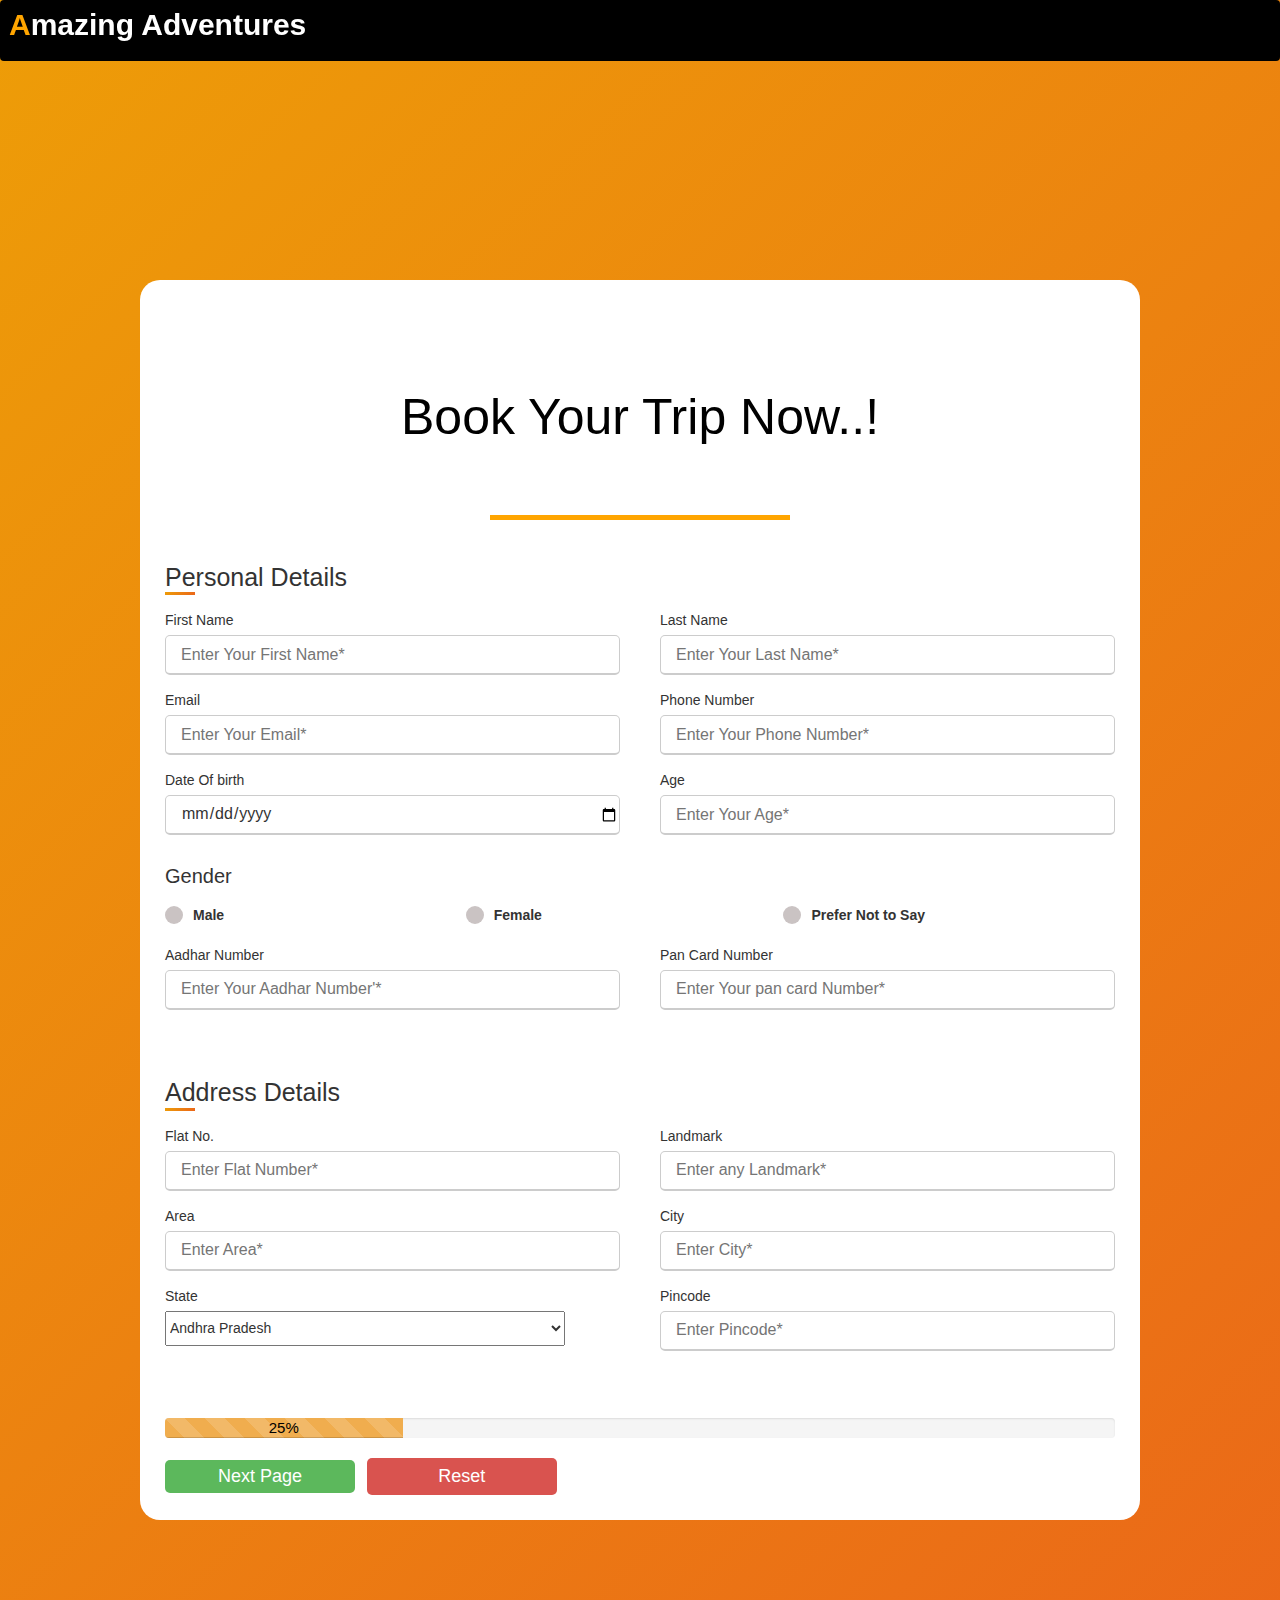
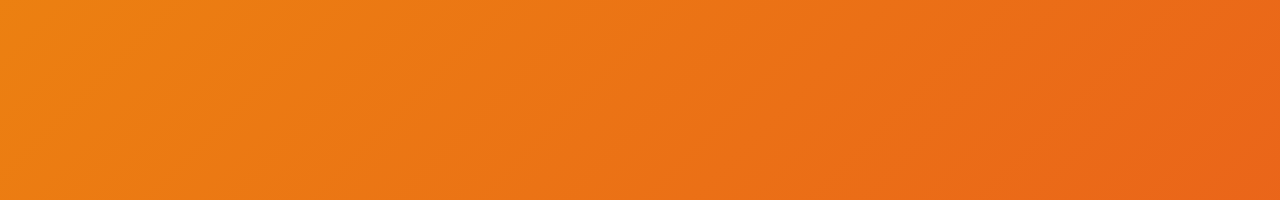
<file: booking.html>
<!DOCTYPE html>
<html>
  <head>
    <meta charset="utf-8">
    <meta http-equiv="X-UA-Compatible" content="IE=edge">
    <link rel="shortcut icon" type="image/png" href="images/fav.png">
    <title>Book trip</title>
    <link rel="stylesheet" href="https://cdnjs.cloudflare.com/ajax/libs/font-awesome/5.15.1/css/all.min.css" integrity="sha512-+4zCK9k+qNFUR5X+cKL9EIR+ZOhtIloNl9GIKS57V1MyNsYpYcUrUeQc9vNfzsWfV28IaLL3i96P9sdNyeRssA==" crossorigin="anonymous" />
    <link rel="stylesheet" href="https://unpkg.com/aos@next/dist/aos.css"/>
    <link rel="stylesheet" href="https://maxcdn.bootstrapcdn.com/bootstrap/3.4.1/css/bootstrap.min.css">
    <link rel="stylesheet" href="https://maxcdn.bootstrapcdn.com/bootstrap/3.4.1/css/bootstrap.min.css">
    <link rel="stylesheet" href="css/navigation1.css">
    <link rel="stylesheet" href="css/book.css">
    
</head>
  
<body> 
  <!----navigation bar section-------> 
  <nav>
    <div id="topnav" class="navbar">
      <a href="#" class="logo"><span style="color: orange"><i class="fa fa-plane" aria-hidden="true"></i>A</span>mazing Adventures
      </a>
      <div class="navbar-right menu">
        <a href="index.html">
          Home
        </a>
        <a href="AboutUs.html">
          About us
        </a>
        <a href="services.html">
      Services
      </a>
      <a href="packages.html">
      Packages
      </a>
        <a href="gallery.html">
          Gallery
        </a>
		<a href="booking.html" class="active">
			Booking
		  </a>
        <a href="contact2.html" >
          Contact
        </a>
      </div>
      <div class="navbar-right">
        <a href="javascript:void(0);" class="icon" onclick="showMenu()">
          <i class="fa fa-bars"></i>
        </a>
      </div>
    </div>
    </nav>
    
    <div class="containerform">
        <h1>Book Your Trip Now..!</h1>
        <div class="border"></div>
        
            <form method="post" autocomplete="off" name="google-sheet">
              <div class="title">Personal Details</div>
                <div class="user-details">

                <div class="input-box">
                    <span class="details">First Name</span>
                    <input type="text" name="FirstName" placeholder="Enter Your First Name*" required>
                    
                </div>

                <div class="input-box">
                    <span class="details">Last Name</span>
                    <input type="text" name="LastName" placeholder="Enter Your Last Name*" required>
                </div>

                <div class="input-box">
                    <span class="details">Email</span>
                    <input type="email" name="Email" placeholder="Enter Your Email*" required>
                </div>

                
                <div class="input-box">
                    <span class="details">Phone Number</span>
                    <input type="Phone" name="PhoneNo" placeholder="Enter Your Phone Number*" required>
                </div>

                <div class="input-box">
                  <span class="details">Date Of birth</span>
                  <input type="date" name="DOB"  required>
              </div>
              <div class="input-box">
                <span class="details">Age</span>
                <input type="number" name="Age" placeholder="Enter Your Age*" required>
            </div>
              
              
        </div>
        
        <div class="gender-details">
            <input type="radio" name="Gender" id="dot-1">
            <input type="radio" name="Gender" id="dot-2">
            <input type="radio" name="Gender" id="dot-3">
            <span class="gender-title">Gender</span>
            <div class="category">
                <label for="dot-1">
                    <span class="dot one"></span>
                        <span class="gender">Male</span>
                    
                </label>
                <label for="dot-2">
                    <span class="dot two"></span>
                        <span class="gender">Female</span>
                    
                </label>
                <label for="dot-3">
                    <span class="dot three"></span>
                        <span class="gender">Prefer Not to Say</span>
                    
                </label>
            </div>
        </div> 
        <div class="user-details">
          <div class="input-box">
            <span class="details">Aadhar Number</span>
            <input type="number" name="AadharNo"  placeholder="Enter Your Aadhar Number'*" required>
          </div>
        
        <div class="input-box">
            <span class="details">Pan Card Number</span>
            <input type="number" name="PanNo" placeholder="Enter Your pan card Number*" required>
        </div>
        </div>
        <div class="title">Address Details</div>
                <div class="user-details">

                <div class="input-box">
                    <span class="details">Flat No.</span>
                    <input type="number" name="FlatNo" placeholder="Enter Flat Number*" required>
                    
                </div>

                <div class="input-box">
                  <span class="details">Landmark</span>
                  <input type="text" name="Landmark" placeholder="Enter any Landmark*" required>
              </div>

                <div class="input-box">
                    <span class="details">Area</span>
                    <input type="text" name="Area" placeholder="Enter Area*" required>
                </div>

                <div class="input-box">
                    <span class="details">City</span>
                    <input type="text" name="Aity" placeholder="Enter City*" required>
                </div>
                <div class="input-box">
                  <span class="details">State</span>
                  <select name="State" style="width: 400px; height: 35px;">
                    <option>Andhra Pradesh</option>	
                    <option>Arunachal Pradesh</option>
                    <option>Asom (Assam)</option>
                    <option>Bihar</option>
                    <option>Karnataka</option>
                    <option>Kerala</option>
                    <option>Chhattisgarh</option>
                    <option>Uttar Pradesh</option>
                    <option>Goa</option>
                    <option>Gujarat</option>
                    <option>Haryana</option>
                    <option>Himachal Pradesh</option>
                    <option>Jammu and Kashmir</option>
                    <option>Jharkhand</option>
                    <option>West Bengal</option>
                    <option>Madhya Pradesh</option>
                    <option>Maharashtra</option>
                    <option>Manipur</option>
                    <option>Meghalaya</option>
                    <option>Mizoram</option>
                    <option>Nagaland</option>
                    <option>Orissa</option>
                    <option>Punjab</option>
                    <option>Rajasthan</option>
                    <option>Sikkim</option>
                    <option>Tamil Nadu</option>
                    <option>Telangana</option>
                    <option>Tripura</option>
                    <option>Uttarakhand (Uttaranchal)</option>

              </select>
              </div>
                <div class="input-box">
                  <span class="details">Pincode</span>
                  <input type="number" name="Pincode" placeholder="Enter Pincode*" required>
              </div>

                
        </div>
        <br>
        <br>
        <div class="progress">
            <div class="progress-bar progress-bar-warning progress-bar-striped active" role="progressbar" aria-valuenow="25" aria-valuemin="0" aria-valuemax="100" style="width:25%">
              <p>25%</p>
            </div>
          </div> 
        <div class="button">
            <a href="booking2.html"><input type="next" value="Next Page" class="btn btn-success"></a>&nbsp;&nbsp;
            <input type="reset" value="Reset" class="btn btn-danger">
        </div>
    </form>
    </div>
    </div>
    <script src="https://ajax.googleapis.com/ajax/libs/jquery/3.5.1/jquery.min.js"></script>
  <script src="https://maxcdn.bootstrapcdn.com/bootstrap/3.4.1/js/bootstrap.min.js"></script>
  <script src="https://ajax.googleapis.com/ajax/libs/jquery/3.5.1/jquery.min.js"></script>
  <script src="https://maxcdn.bootstrapcdn.com/bootstrap/3.4.1/js/bootstrap.min.js"></script>
</head>
<script>
            const scriptURL = 'https://script.google.com/macros/s/AKfycbwTAbmtS5KpQ6gLNhOj_Qx1iFtcwRwKxkcxcbcnOnyl3MQfQ24p-6J8DRISmxSTnk75/exec'
            const form = document.forms['google-sheet']
          
            form.addEventListener('next', e => {
              e.preventDefault()
              fetch(scriptURL, { method: 'POST', body: new FormData(form)})
                .then(response => alert("Thanks for Contacting us..! We Will Contact You Soon..."))
                .catch(error => console.error('Error!', error.message))
            })
          </script>

    </body>
    </html>
</file>
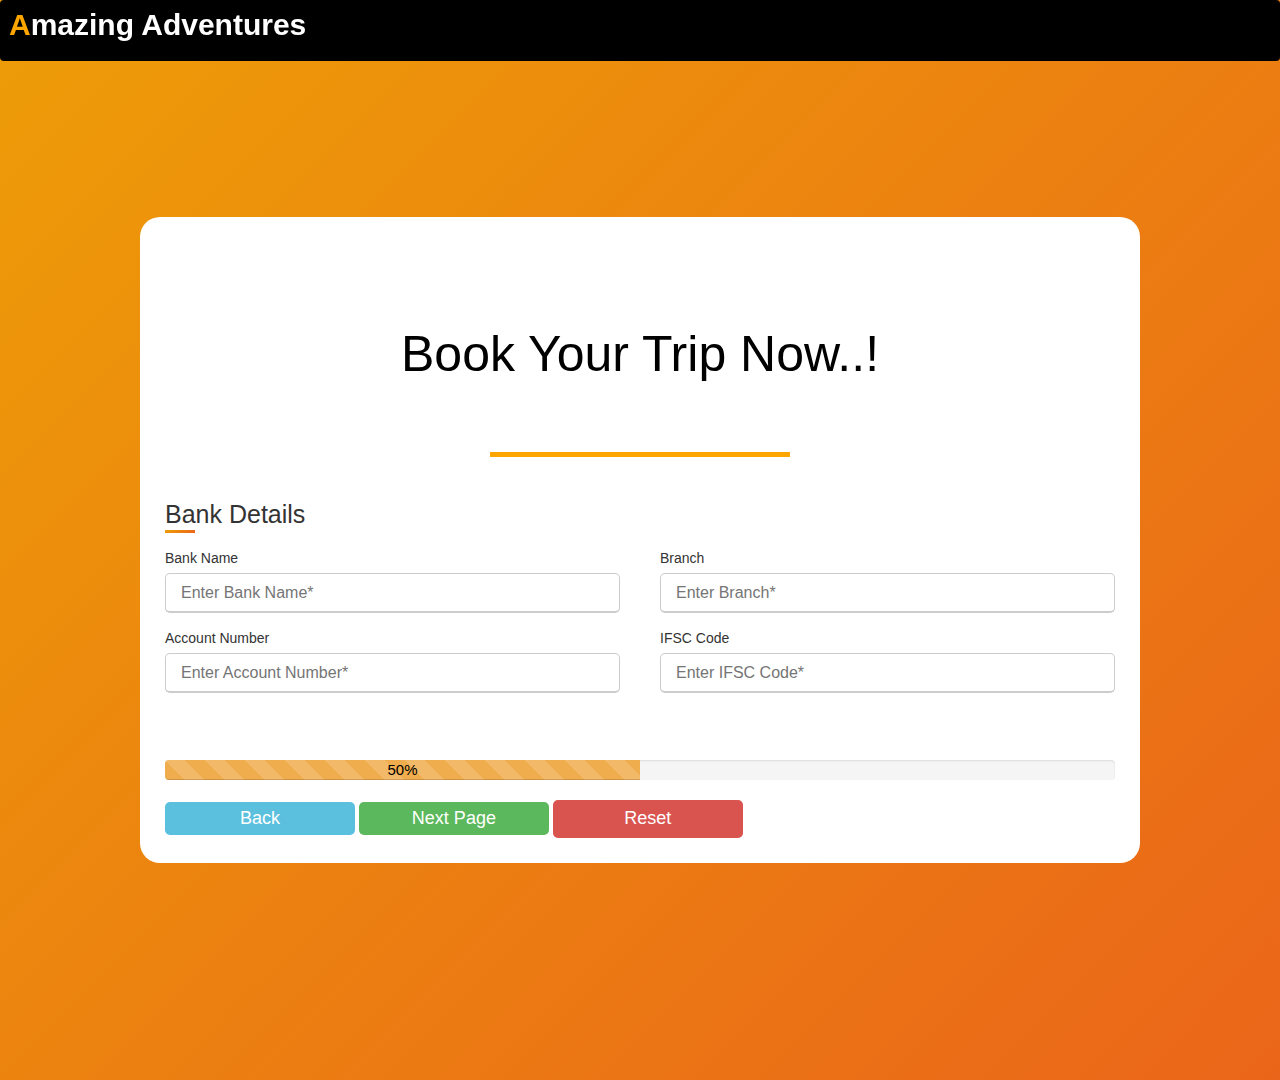
<file: booking2.html>
<!DOCTYPE html>
<html>
  <head>
    <meta charset="utf-8">
    <meta http-equiv="X-UA-Compatible" content="IE=edge">
    <link rel="shortcut icon" type="image/png" href="images/fav.png">
    <title>Book trip</title>
    <link rel="stylesheet" href="https://cdnjs.cloudflare.com/ajax/libs/font-awesome/5.15.1/css/all.min.css" integrity="sha512-+4zCK9k+qNFUR5X+cKL9EIR+ZOhtIloNl9GIKS57V1MyNsYpYcUrUeQc9vNfzsWfV28IaLL3i96P9sdNyeRssA==" crossorigin="anonymous" />
    <link rel="stylesheet" href="https://unpkg.com/aos@next/dist/aos.css"/>
    <link rel="stylesheet" href="https://maxcdn.bootstrapcdn.com/bootstrap/3.4.1/css/bootstrap.min.css">
    <link rel="stylesheet" href="https://maxcdn.bootstrapcdn.com/bootstrap/3.4.1/css/bootstrap.min.css">
    <link rel="stylesheet" href="css/navigation1.css">
    <link rel="stylesheet" href="css/book.css">
    
</head>
<style>
     body{
     display: flex;
     height: 120vh;
     justify-content: center;
     align-items: center;
     padding: 10px;
     background: linear-gradient(135deg, hsl(39, 94%, 48%), rgba(233, 91, 10, 0.938));
 }
</style>
  
<body> 
  <!----navigation bar section-------> 
  <nav>
    <div id="topnav" class="navbar">
      <a href="#" class="logo"><span style="color: orange"><i class="fa fa-plane" aria-hidden="true"></i>A</span>mazing Adventures
      </a>
      <div class="navbar-right menu">
        <a href="index.html">
          Home
        </a>
        <a href="AboutUs.html">
          About us
        </a>
        <a href="services.html">
      Services
      </a>
      <a href="packages.html">
      Packages
      </a>
        <a href="gallery.html">
          Gallery
        </a>
    <a href="booking.html" class="active">
      Booking
      </a>
        <a href="contact2.html" >
          Contact
        </a>
      </div>
      <div class="navbar-right">
        <a href="javascript:void(0);" class="icon" onclick="showMenu()">
          <i class="fa fa-bars"></i>
        </a>
      </div>
    </div>
    </nav>
    
    <div class="containerform">
        <h1>Book Your Trip Now..!</h1>
        <div class="border"></div>
        
            <form action="#">
              <div class="title">Bank Details</div>
                <div class="user-details">

                <div class="input-box">
                    <span class="details">Bank Name</span>
                    <input type="text" placeholder="Enter Bank Name*" required>
                    
                </div>

                <div class="input-box">
                    <span class="details">Branch</span>
                    <input type="text" placeholder="Enter Branch*" required>
                </div>

                <div class="input-box">
                    <span class="details">Account Number</span>
                    <input type="number" placeholder="Enter Account Number*" required>
                </div>

                
                <div class="input-box">
                    <span class="details">IFSC Code</span>
                    <input type="text" placeholder="Enter IFSC Code*" required>
                </div>
        </div>
        
        <br>
        <br>
        <div class="progress">
            <div class="progress-bar progress-bar-warning progress-bar-striped active" role="progressbar" aria-valuenow="50" aria-valuemin="0" aria-valuemax="100" style="width:50%">
              <p>50%</p>
            </div>
          </div> 
        <div class="button">
            <a href="booking.html"><input  value="Back" class="btn btn-info"></a>
            <a href="booking3.html"><input value="Next Page" class="btn btn-success"></a>
            <input type="reset" value="Reset" class="btn btn-danger">
        </div>
    </form>
    </div>
    </div>
    <script src="https://ajax.googleapis.com/ajax/libs/jquery/3.5.1/jquery.min.js"></script>
  <script src="https://maxcdn.bootstrapcdn.com/bootstrap/3.4.1/js/bootstrap.min.js"></script>
  <script src="https://ajax.googleapis.com/ajax/libs/jquery/3.5.1/jquery.min.js"></script>
  <script src="https://maxcdn.bootstrapcdn.com/bootstrap/3.4.1/js/bootstrap.min.js"></script>
</head>
    </body>
    </html>
</file>
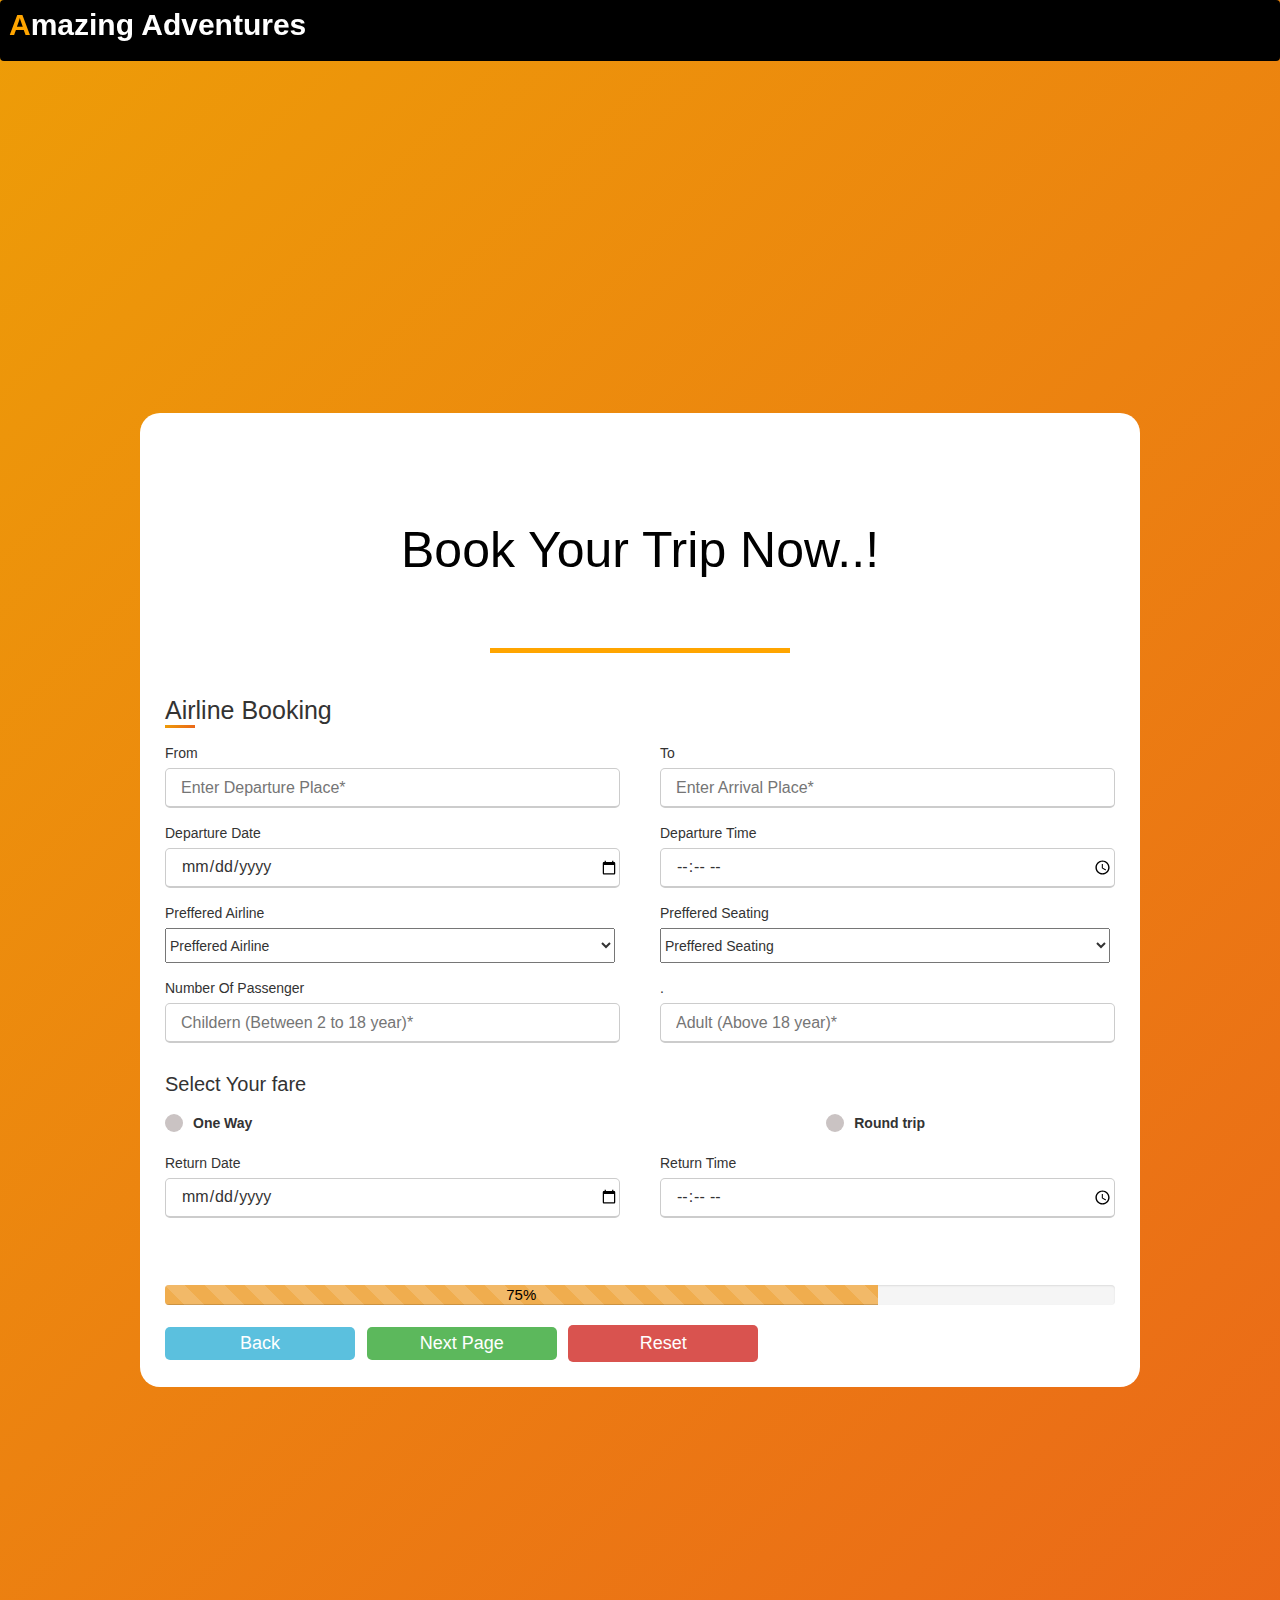
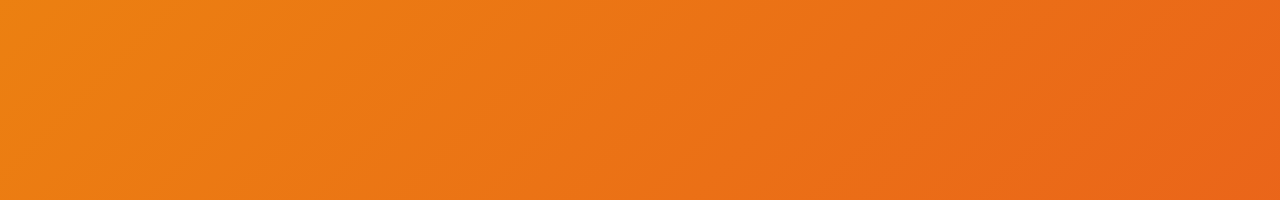
<file: booking3.html>
<!DOCTYPE html>
<html>
  <head>
    <meta charset="utf-8">
    <meta http-equiv="X-UA-Compatible" content="IE=edge">
    <link rel="shortcut icon" type="image/png" href="images/fav.png">
    <title>Book trip</title>
    <link rel="stylesheet" href="https://cdnjs.cloudflare.com/ajax/libs/font-awesome/5.15.1/css/all.min.css" integrity="sha512-+4zCK9k+qNFUR5X+cKL9EIR+ZOhtIloNl9GIKS57V1MyNsYpYcUrUeQc9vNfzsWfV28IaLL3i96P9sdNyeRssA==" crossorigin="anonymous" />
    <link rel="stylesheet" href="https://unpkg.com/aos@next/dist/aos.css"/>
    <link rel="stylesheet" href="https://maxcdn.bootstrapcdn.com/bootstrap/3.4.1/css/bootstrap.min.css">
    <link rel="stylesheet" href="https://maxcdn.bootstrapcdn.com/bootstrap/3.4.1/css/bootstrap.min.css">
    <link rel="stylesheet" href="css/navigation1.css">
    <link rel="stylesheet" href="css/book.css">
    
</head>
<style>
     body{
     display: flex;
     height: 200vh;
     justify-content: center;
     align-items: center;
     padding: 10px;
     background: linear-gradient(135deg, hsl(39, 94%, 48%), rgba(233, 91, 10, 0.938));
 }
</style>
  
<body> 
  <!----navigation bar section-------> 
  <nav>
    <div id="topnav" class="navbar">
       <a href="#" class="logo"><span style="color: orange"><i class="fa fa-plane" aria-hidden="true"></i>A</span>mazing Adventures
      </a>
      <div class="navbar-right menu">
        <a href="index.html">
          Home
        </a>
        <a href="AboutUs.html">
          About us
        </a>
        <a href="services.html">
      Services
      </a>
      <a href="packages.html">
      Packages
      </a>
        <a href="gallery.html">
          Gallery
        </a>
    <a href="booking.html" class="active">
      Booking
      </a>
        <a href="contact2.html" >
          Contact
        </a>
      </div>
      <div class="navbar-right">
        <a href="javascript:void(0);" class="icon" onclick="showMenu()">
          <i class="fa fa-bars"></i>
        </a>
      </div>
    </div>
    </nav>
    
    <div class="containerform">
        <h1>Book Your Trip Now..!</h1>
        <div class="border"></div>
        
            <form action="#">
              <div class="title">Airline Booking</div>
                <div class="user-details">

                <div class="input-box">
                    <span class="details">From</span>
                    <input type="text" placeholder="Enter Departure Place*" required>
                    
                </div>

                <div class="input-box">
                    <span class="details">To</span>
                    <input type="text" placeholder="Enter Arrival Place*" required>
                </div>

                <div class="input-box">
                    <span class="details">Departure Date</span>
                    <input type="date" placeholder="Enter Account Number*" required>
                </div>

                
                <div class="input-box">
                    <span class="details">Departure Time</span>
                    <input type="time" placeholder="Enter IFSC Code*" required>
                </div>
                <div class="input-box">
                    <span class="details">Preffered Airline</span>
                    <select style="width: 450px; height: 35px;">
                        <option value="">Preffered Airline</option>
                        <option value="">IndoGo</option>
                        <option value="">AirIndia</option>
                        <option value="">SpaceJet</option>
                    </select>
                </div>
                <div class="input-box">
                    <span class="details">Preffered Seating</span>
                    <select style="width: 450px; height: 35px;">
                        <option value="">Preffered Seating</option>
                        <option value="">Economy Class</option>
                        <option value="">Business Class</option>
                        <option value="">First Class</option>
                    </select>
                </div>
                <div class="input-box">
                    <span class="details">Number Of Passenger</span>
                    <input type="number" placeholder="Childern (Between 2 to 18 year)*" required>
                    
                </div>
                <div class="input-box">
                   <span class="details">.</span>
                    <input type="number" placeholder="Adult (Above 18 year)*" required>
                </div>
                
        </div>
        <div class="gender-details">
            <input type="radio" name="way" id="dot-1">
            <input type="radio" name="way" id="dot-2">
            <input type="radio" name="way" id="dot-3">
            <span class="gender-title">Select Your fare</span>
            <div class="category">
                <label for="dot-1">
                    <span class="dot one"></span>
                        <span class="gender">One Way</span>
                    
                </label>
                <label for="dot-2">
                    <span class="dot two"></span>
                        <span class="gender">Round trip</span>
                    
                </label>
                
            </div>
        </div> 
        <div class="user-details">
            <div class="input-box">
                <span class="details">Return Date</span>
                <input type="date" placeholder="Enter Account Number*" required>
            </div>

            
            <div class="input-box">
                <span class="details">Return Time</span>
                <input type="time" placeholder="Enter IFSC Code*" required>
            </div>
        </div>
        <br>
        <br>
        <div class="progress">
            <div class="progress-bar progress-bar-warning progress-bar-striped active" role="progressbar" aria-valuenow="75" aria-valuemin="0" aria-valuemax="100" style="width:75%">
              <p>75%</p>
            </div>
          </div> 
        <div class="button">
            <a href="booking2.html"><input value="Back" class="btn btn-info"></a>&nbsp;&nbsp;
            <a href="booking4.html"><input value="Next Page" class="btn btn-success"></a>&nbsp;&nbsp;
            <input type="reset" value="Reset" class="btn btn-danger">
        </div>
    </form>
    </div>
    </div>
    <script src="https://ajax.googleapis.com/ajax/libs/jquery/3.5.1/jquery.min.js"></script>
  <script src="https://maxcdn.bootstrapcdn.com/bootstrap/3.4.1/js/bootstrap.min.js"></script>
  <script src="https://ajax.googleapis.com/ajax/libs/jquery/3.5.1/jquery.min.js"></script>
  <script src="https://maxcdn.bootstrapcdn.com/bootstrap/3.4.1/js/bootstrap.min.js"></script>
</head>
    </body>
    </html>
</file>
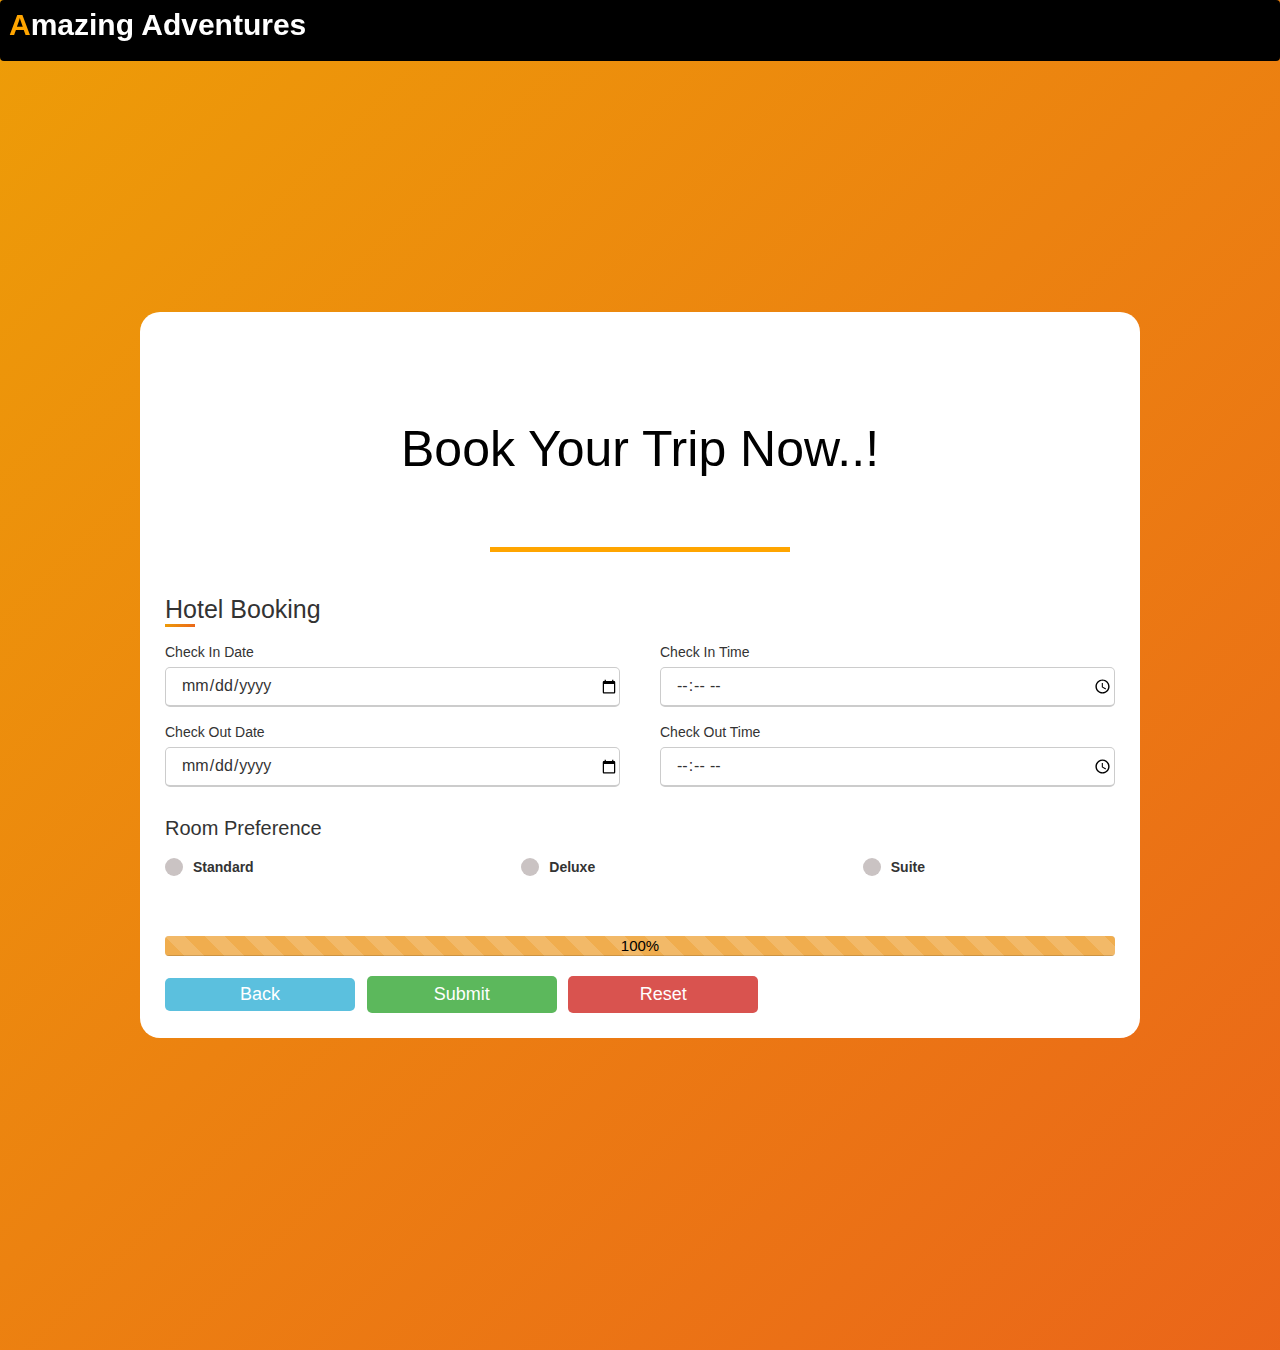
<file: booking4.html>
<!DOCTYPE html>
<html>
  <head>
    <meta charset="utf-8">
    <meta http-equiv="X-UA-Compatible" content="IE=edge">
    <link rel="shortcut icon" type="image/png" href="images/fav.png">
    <title>Book trip</title>
    <link rel="stylesheet" href="https://cdnjs.cloudflare.com/ajax/libs/font-awesome/5.15.1/css/all.min.css" integrity="sha512-+4zCK9k+qNFUR5X+cKL9EIR+ZOhtIloNl9GIKS57V1MyNsYpYcUrUeQc9vNfzsWfV28IaLL3i96P9sdNyeRssA==" crossorigin="anonymous" />
    <link rel="stylesheet" href="https://unpkg.com/aos@next/dist/aos.css"/>
    <link rel="stylesheet" href="https://maxcdn.bootstrapcdn.com/bootstrap/3.4.1/css/bootstrap.min.css">
    <link rel="stylesheet" href="https://maxcdn.bootstrapcdn.com/bootstrap/3.4.1/css/bootstrap.min.css">
    <link rel="stylesheet" href="css/navigation1.css">
    <link rel="stylesheet" href="css/book.css">
    
</head>
<style>
     body{
     display: flex;
     height: 150vh;
     justify-content: center;
     align-items: center;
     padding: 10px;
     background: linear-gradient(135deg, hsl(39, 94%, 48%), rgba(233, 91, 10, 0.938));
 }
</style>
  
<body> 
  <!----navigation bar section-------> 
  <nav>
    <div id="topnav" class="navbar">
       <a href="#" class="logo"><span style="color: orange"><i class="fa fa-plane" aria-hidden="true"></i>A</span>mazing Adventures
      </a>
      <div class="navbar-right menu">
        <a href="index.html">
          Home
        </a>
        <a href="AboutUs.html">
          About us
        </a>
        <a href="services.html">
      Services
      </a>
      <a href="packages.html">
      Packages
      </a>
        <a href="gallery.html">
          Gallery
        </a>
    <a href="booking.html" class="active">
      Booking
      </a>
        <a href="contact2.html" >
          Contact
        </a>
      </div>
      <div class="navbar-right">
        <a href="javascript:void(0);" class="icon" onclick="showMenu()">
          <i class="fa fa-bars"></i>
        </a>
      </div>
    </div>
    </nav>
    
    <div class="containerform">
        <h1>Book Your Trip Now..!</h1>
        <div class="border"></div>
        
            <form action="#">
              <div class="title">Hotel Booking</div>
                <div class="user-details">

                    <div class="input-box">
                        <span class="details">Check In Date</span>
                        <input type="date" placeholder="Check In Date*" required>
                    </div>
        
                    
                    <div class="input-box">
                        <span class="details">Check In Time</span>
                        <input type="time" placeholder="Check In Time *" required>
                    </div>
                   <div class="input-box">
                        <span class="details">Check Out Date</span>
                        <input type="date" placeholder="Check Out Date*" required>
                    </div>
        
                    
                    <div class="input-box">
                        <span class="details">Check Out Time</span>
                        <input type="time" placeholder="Check Out Time *" required>
                    </div>
        </div>
        <div class="gender-details">
            <input type="radio" name="Room" id="dot-1">
            <input type="radio" name="Room" id="dot-2">
            <input type="radio" name="Room" id="dot-3">
            <span class="gender-title">Room Preference</span>
            <div class="category">
                <label for="dot-1">
                    <span class="dot one"></span>
                        <span class="gender">Standard</span>
                    
                </label>
                <label for="dot-2">
                    <span class="dot two"></span>
                        <span class="gender">Deluxe</span>
                    
                </label>
                <label for="dot-3">
                    <span class="dot three"></span>
                        <span class="gender">Suite</span>
                    
                </label>
            </div>
        </div> 
        <br>
        <br>
        <div class="progress">
            <div class="progress-bar progress-bar-warning progress-bar-striped active" role="progressbar" aria-valuenow="100" aria-valuemin="0" aria-valuemax="100" style="width:100%">
              <p>100%</p>
            </div>
          </div> 
        <div class="button">
            <a href="booking3.html"><input value="Back" class="btn btn-info">&nbsp;&nbsp;
            <input type="submit" value="Submit" class="btn btn-success">&nbsp;&nbsp;
            <input type="reset" value="Reset" class="btn btn-danger">
        </div>
    </form>
    </div>
    </div>
    <script src="https://ajax.googleapis.com/ajax/libs/jquery/3.5.1/jquery.min.js"></script>
  <script src="https://maxcdn.bootstrapcdn.com/bootstrap/3.4.1/js/bootstrap.min.js"></script>
  <script src="https://ajax.googleapis.com/ajax/libs/jquery/3.5.1/jquery.min.js"></script>
  <script src="https://maxcdn.bootstrapcdn.com/bootstrap/3.4.1/js/bootstrap.min.js"></script>
</head>
    </body>
    </html>
</file>
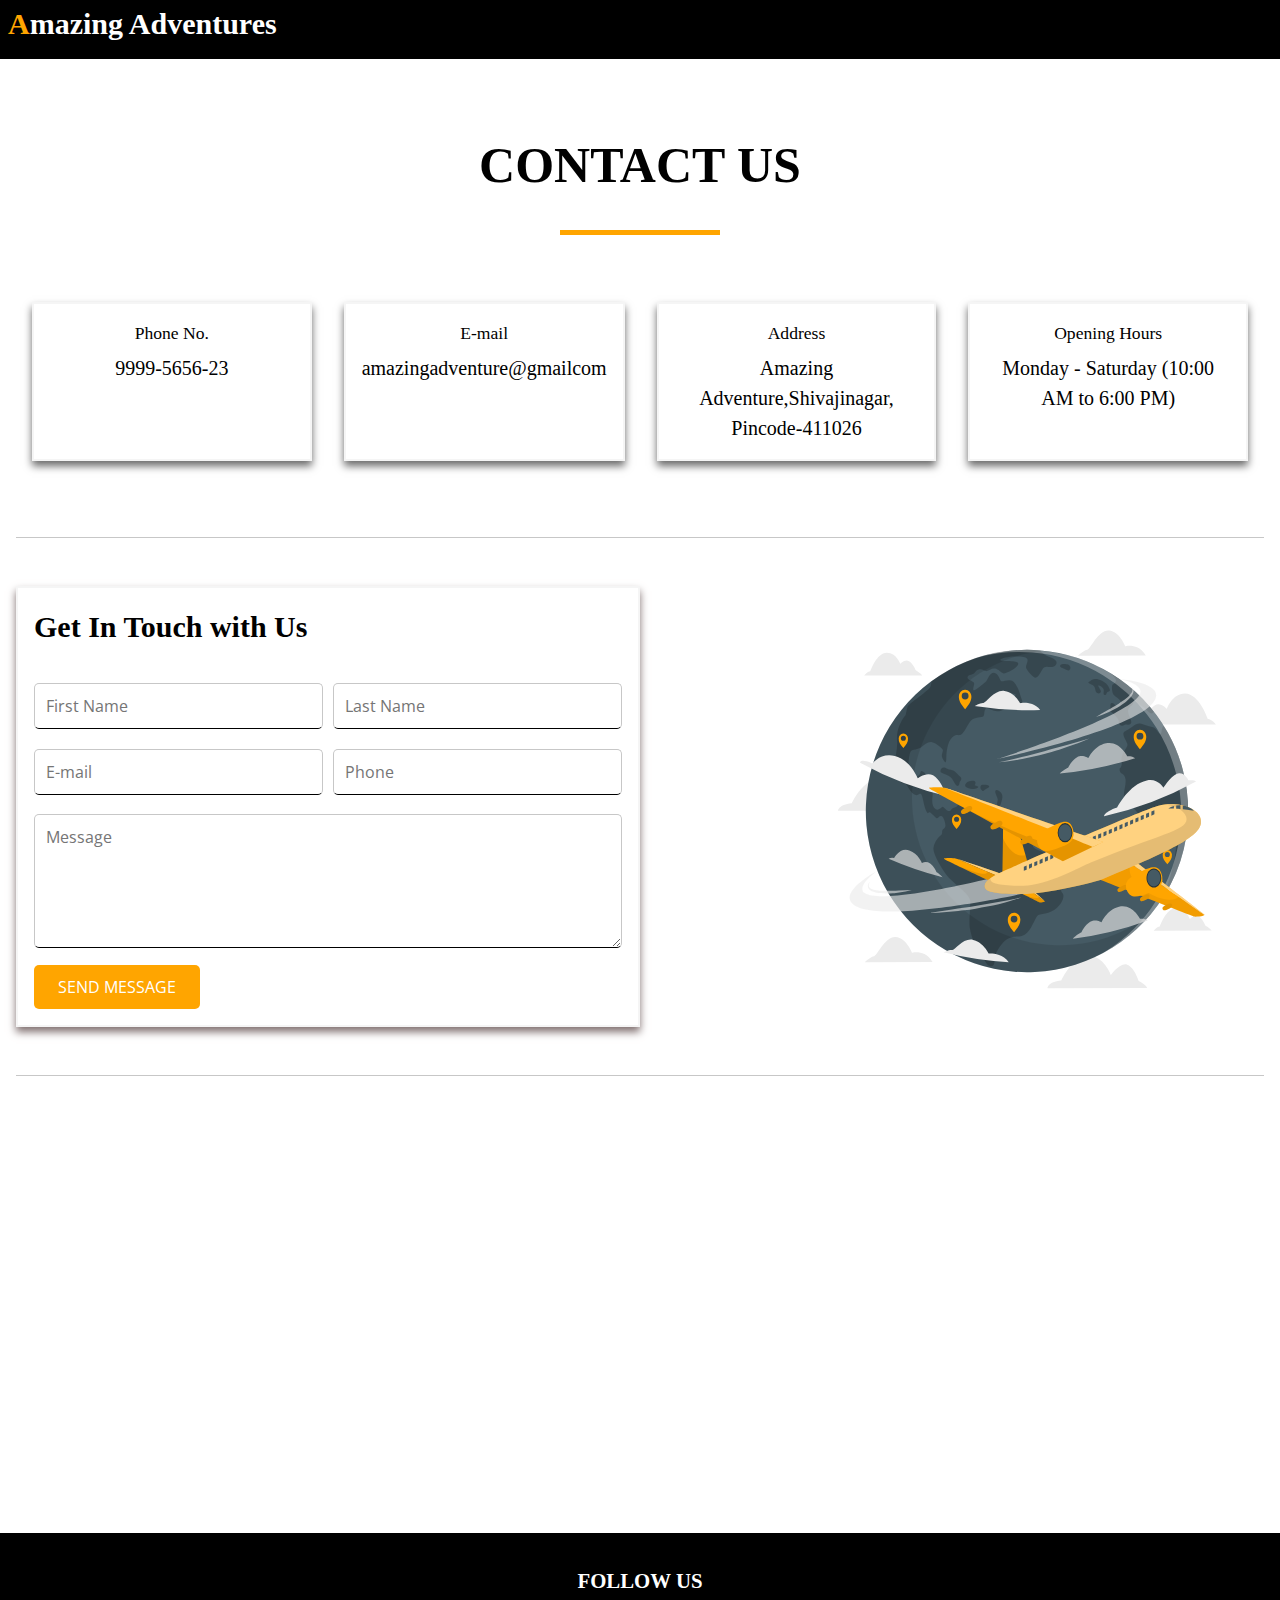
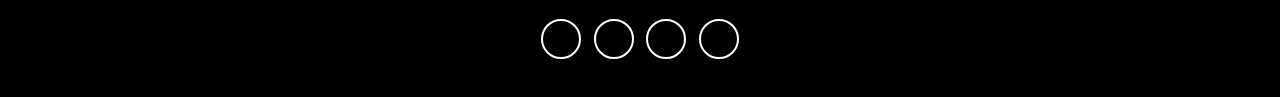
<file: contact2.html>
<!DOCTYPE html>
<html>
  <head>
    <meta charset="utf-8">
    <meta http-equiv="X-UA-Compatible" content="IE=edge">
    <title>Contact Us</title>
    <meta name="description" content="">
    <meta name="viewport" content="width=device-width, initial-scale=1">
    <link rel="stylesheet" href="css/contact.css">
    <link rel="stylesheet" href="css/navigation1.css">
    <link rel="stylesheet" href="https://cdnjs.cloudflare.com/ajax/libs/font-awesome/5.15.1/css/all.min.css" integrity="sha512-+4zCK9k+qNFUR5X+cKL9EIR+ZOhtIloNl9GIKS57V1MyNsYpYcUrUeQc9vNfzsWfV28IaLL3i96P9sdNyeRssA==" crossorigin="anonymous" />
    </head>
    
  <body> 
    <!----navigation bar section-------> 
    <nav>
      <div id="topnav" class="navbar">
        <a href="#" class="logo"><span style="color: orange"><i class="fa fa-plane" aria-hidden="true"></i>A</span>mazing Adventures
      </a>
      <div class="navbar-right menu">
        <a href="index.html">
          Home
        </a>
        <a href="AboutUs.html">
          About us
        </a>
        <a href="services.html">
      Services
      </a>
      <a href="packages.html">
      Packages
      </a>
        <a href="gallery.html">
          Gallery
        </a>
    <a href="booking.html">
      Booking
      </a>
        <a href="contact2.html" class="active">
          Contact
        </a>
        </div>
        
      </div>
      </nav>
     <!----contact us section-------> 
      <h1>CONTACT US</h1>
      <div class="border"></div>
    
        <div class = "contact-body">
        <div class = "contact-info">
          <div>
            <span><i class = "fas fa-mobile-alt"></i></span>
            <span>Phone No.</span>
            <span class = "text">9999-5656-23</span>
          </div>
          <div>
            <span><i class = "fas fa-envelope-open"></i></span>
            <span>E-mail</span>
            <span class = "text">amazingadventure@gmailcom</span>
          </div>
          <div>
            <span><i class = "fas fa-map-marker-alt"></i></span>
            <span>Address</span>
            <span class = "text">Amazing Adventure,Shivajinagar,<br>Pincode-411026</span>
          </div>
          <div>
            <span><i class = "fas fa-clock"></i></span>
            <span>Opening Hours</span>
            <span class = "text">Monday - Saturday (10:00 AM to 6:00 PM)</span>
          </div>
        </div>

        <div class = "contact-form">
            <form>
            <h3>Get In Touch with Us</h3><br>
            <div>
              <input type = "text" class = "form-control" placeholder="First Name">
              <input type = "text" class = "form-control" placeholder="Last Name">
            </div>
            <div>
              <input type = "email" class = "form-control" placeholder="E-mail" required>
              <input type = "text" class = "form-control" placeholder="Phone">
            </div>
            <textarea rows = "5" placeholder="Message" class = "form-control"></textarea>
            <input type = "submit" class = "send-btn" value = "send message">
          </form>

          <div>
            <img src = "images/contact-img.svg" alt = "">
          </div>
        </div>
      </div>
     <!----contact map section-------> 
      <div class = "map">
        <iframe src="https://www.google.com/maps/embed?pb=!1m14!1m8!1m3!1d15131.122071336107!2d73.8319532!3d18.5388179!3m2!1i1024!2i768!4f13.1!3m3!1m2!1s0x0%3A0x11d0cebbb7eb6392!2sGovernment%20Polytechnic%2C%20Pune!5e0!3m2!1sen!2sin!4v1634701152252!5m2!1sen!2sin" width="1600" height="450" style="border:0;" allowfullscreen="" loading="lazy"></iframe></div>
      <div class = "contact-footer">
       <!----footer section-------> 
        <h3>FOLLOW US</h3>
        <div class = "social-links">
          <a href = "https://www.facebook.com/radha.dikkar.1" class = "fab fa-facebook-f"></a>
          <a href = "https://twitter.com/Twitter?ref_src=twsrc%5Egoogle%7Ctwcamp%5Eserp%7Ctwgr%5Eauthor" class = "fab fa-twitter"></a>
          <a href = "https://www.instagram.com/_neha0412/" class = "fab fa-instagram"></a>
          <a href = "https://www.youtube.com/" class = "fab fa-youtube"></a>
        </div>
      </div>
  </body>
</html>
</file>
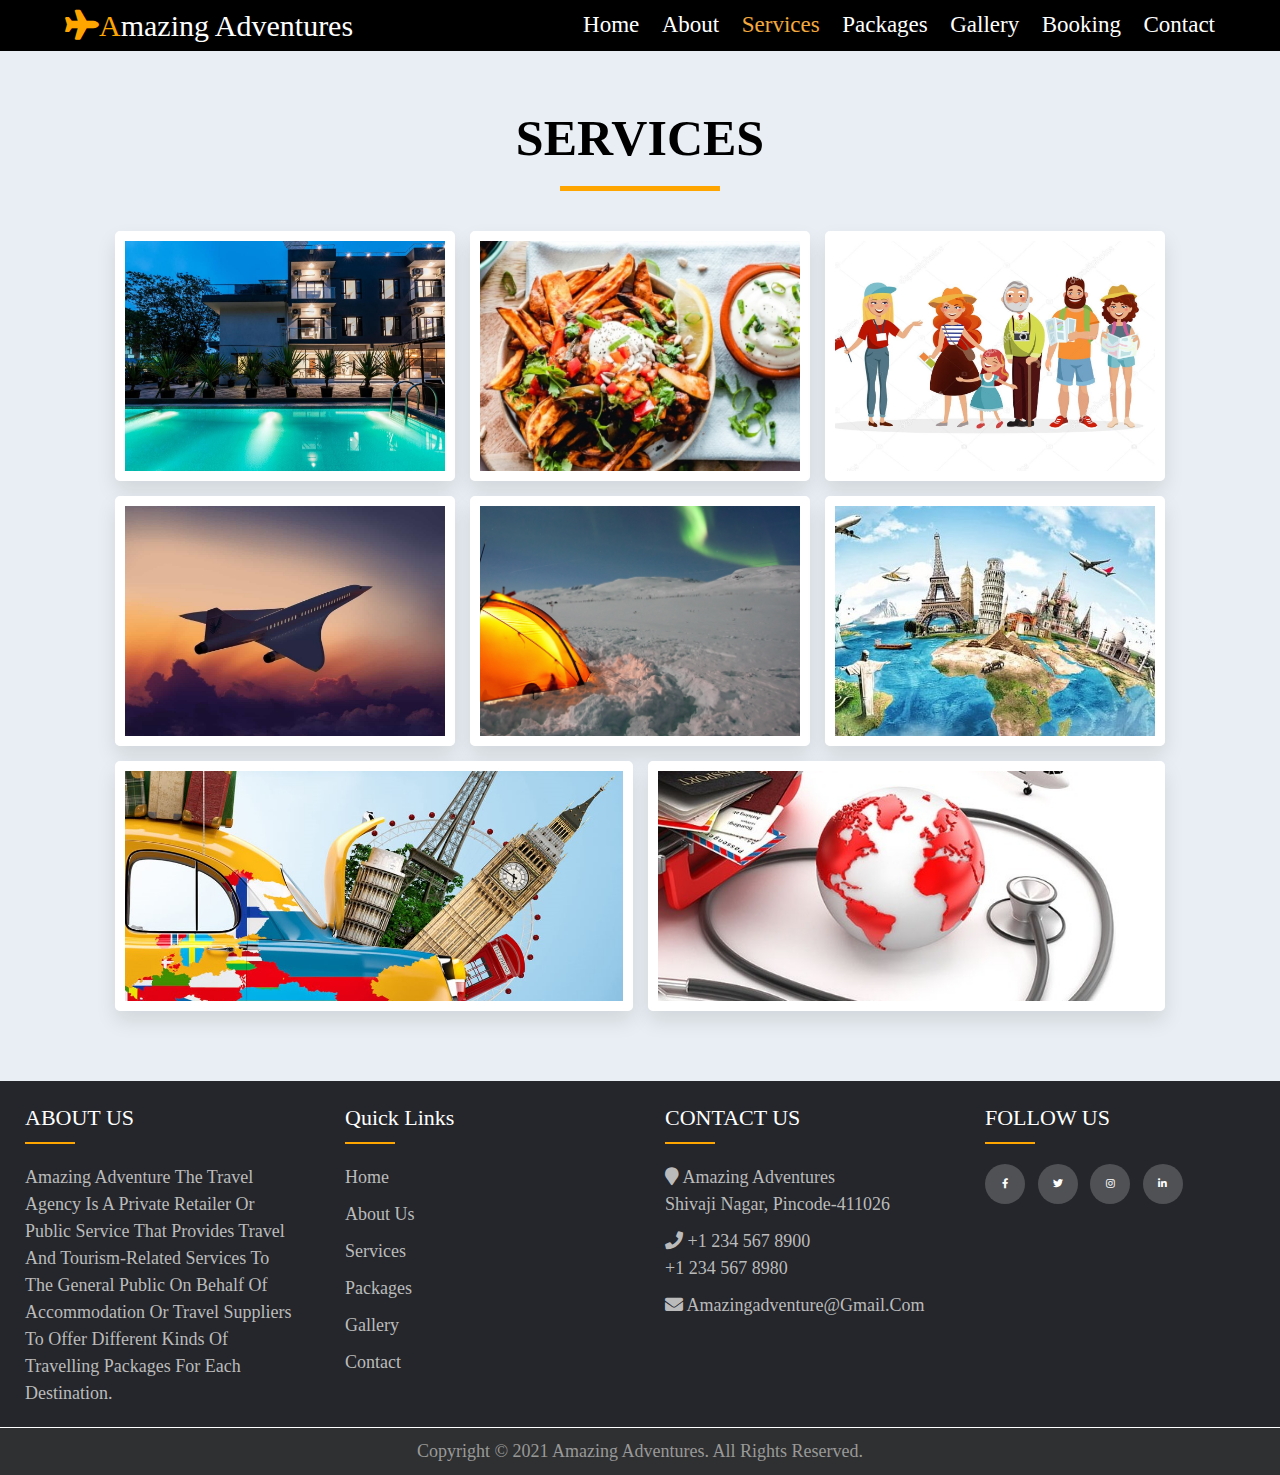
<file: Services.html>
<!DOCTYPE html>
<html lang="en">
<head>
    <meta charset="UTF-8">
    <meta name="viewport" content="width=device-width, initial-scale=1.0">
    <title>Services</title>
    <link rel="shortcut icon" type="image/png" href="images/fav.png">

    <link rel="stylesheet" href="https://unpkg.com/swiper/swiper-bundle.min.css" />

    <!-- font awesome cdn link  -->
    <link rel="stylesheet" href="https://cdnjs.cloudflare.com/ajax/libs/font-awesome/5.15.3/css/all.min.css">

    <meta charset="utf-8">
    <meta name="viewport" content="width=device-width, initial-scale=1">
    <link rel="stylesheet" type="text/css" href="https://cdnjs.cloudflare.com/ajax/libs/font-awesome/5.15.1/css/all.min.css">
 
  <link rel="stylesheet" href="css/navigation.css">

    <!-- custom css file link  -->
    <link rel="stylesheet" href="css/service.css">

    <link rel="stylesheet" href="css/footer.css">


</head>
<body>

    <header class="header">
        <div class="container">
            <div class="row align-items-center justify-content-between">
                <div class="logo">
                   <a href="#"><span class="name"><i  class="fa fa-plane" aria-hidden="true"></i>A</span>mazing Adventures</a>
                </div>
                <button type="button" class="nav-toggler">
                   <span></span>
                </button>
                <nav class="nav">
                   <ul>
                      <li class="nav-item">
              <a href="index.html">Home</a>
            </li>
            <li class="nav-item">
              <a href="AboutUs.html">About</a>
            </li>
            <li class="nav-item">
              <a href="Services.html" class="active">Services</a>
            </li>
            <li class="nav-item">
              <a href="packages.html">Packages</a>
            </li>
            <li class="nav-item">
              <a href="gallery.html">Gallery</a>
            </li>
            <li class="nav-item">
              <a href="booking.html">Booking</a>
            </li>
            <li class="nav-item">
              <a href="contact2.html">Contact</a>
            </li>
                   </ul>
                </nav>
            </div>
        </div>
     </header>

    <h1 class="heading1">SERVICES</h1>
    <div class="border"></div>

    <section class="gallery" id="gallery">
    
        <div class="box-container">
    
            <div class="box">
                <img src="images/AH.jpg" alt="">
                <div class="content">
                    <h3>Affordable Hotels</h3>
                    <p></p>
                    <a href="booking.html" class="btn">Book Now</a>
                </div>
            </div>
            <div class="box">
                <img src="images/FD.jpg" alt="">
                <div class="content">
                    <h3>Food and Drinks</h3>
                    <p></p>
                    <a href="booking.html" class="btn">Book Now</a>
                </div>
            </div>
            <div class="box">
                <img src="images/G.jpeg" alt="">
                <div class="content">
                    <h3>Safety Guide</h3>
                    <p></p>
                    <a href="booking.html" class="btn">Book Now</a>
                </div>
            </div>
            <div class="box">
                <img src="images/FT.jpg" alt="">
                <div class="content">
                    <h3>Fastest Travel</h3>
                    <p></p>
                    <a href="booking.html" class="btn">Book Now</a>
                </div>
            </div>
            <div class="box">
                <img src="images/AD.jpg" alt="">
                <div class="content">
                    <h3>Adventure</h3>
                    <p></p>
                    <a href="booking.html" class="btn">Book Now</a>
                </div>
            </div>
            <div class="box">
                <img src="images/PT.jpg" alt="">
                <div class="content">
                    <h3>Package Tour</h3>
                    <p></p>
                    <a href="booking.html" class="btn">Book Now</a>
                </div>
            </div>
            <div class="box">
                <img src="images/C.jpg" alt="">
                <div class="content">
                    <h3>Cabs</h3>
                    <p></p>
                    <a href="booking.html" class="btn">Book Now</a>
                </div>
            </div>
            <div class="box">
                <img src="images/I.jpeg" alt="">
                <div class="content">
                    <h3>Travel Insurance</h3>
                    <p></p>
                    <a href="booking.html" class="btn">Book Now</a>
                </div>
            </div>
    
        </div>
    </section>

    <footer class="footer">
        <div class="container-fluid">
          <div class="row">
            <div class="footer-col">
              <h4>ABOUT US</h4>
              <ul>
                <li><div class="tt">Amazing Adventure the travel agency is a private retailer or public service that provides travel and 
          tourism-related services to the general public on behalf of accommodation or travel 
          suppliers to offer different kinds of travelling packages for each destination.</div></li>
              </ul>
            </div>
            <div class="footer-col">
              <h4>Quick Links</h4>
              <ul>
                <li><a href="index.html">Home</a></li>
                <li><a href="AboutUs.html">About Us</a></li>
                <li><a href="Services.html">Services</a></li>
                <li><a href="packages.html">Packages</a></li>
                <li><a href="gallery.html">Gallery</a></li>
                <li><a href="#">Contact</a></li>
              </ul>
            </div>
            <div class="footer-col">
              <h4>CONTACT US</h4>
              <ul>
                <li><a href="#"><i class="fa fa-map-marker" aria-hidden="true"></i>  Amazing Adventures<br>Shivaji Nagar, Pincode-411026</a></li>
                <li><a href="#"><i class="fa fa-phone" aria-hidden="true"></i>  +1 234 567 8900<br>+1 234 567 8980</a></li>
                <li><a href="#"><i class="fa fa-envelope" aria-hidden="true"></i>  amazingadventure@gmail.com</a></li>
              </ul> 
            </div>
            <div class="footer-col">
              <h4>FOLLOW US</h4>
              <div class="social-links">
                <a href="#"><i class="fab fa-facebook-f"></i></a>
                <a href="#"><i class="fab fa-twitter"></i></a>
                <a href="#"><i class="fab fa-instagram"></i></a>
                <a href="#"><i class="fab fa-linkedin-in"></i></a>
              </div>
            </div>
          </div>
        </div>
      </footer>
    <p class="copyright">Copyright © 2021 Amazing Adventures. All Rights Reserved.</p>   <script src="https://unpkg.com/aos@next/dist/aos.js"></script>

</body>
</html>
</file>
<file: css/navigation1.css>
:root {
	--red: orange;
	--white: #ffffff;
	--black: #000000;
}
nav{
	background-color:black;
}
.navbar {
	background-color:black;
	padding: 9px 9px;
	padding-right: 20px;
	padding-left: 20px;
	position: fixed;
	top: 0;
	left: 0;
	right: 0;
	margin: auto;
	max-width: 1566px;
	z-index: 99;
}

.navbar a {
	float: left;
	color: var(--white);
	text-align: center;
	text-decoration: none;
	font-size: 19px;
	line-height: 25px;
	padding: 13px;
}
.fa-home
{
	font-size: 40px;
}
.navbar .logo {
	margin-top: -12px;
	font-size: 30px;
	font-weight: bold;
	margin-right: 160px;
	margin-left: 120px;
	color: white;
}

.navbar-right a:hover {
	color: var(--red);
}

.navbar-right a.active {
	color: var(--red);
}

.navbar-right a {
	transition: color 0.5s ease;
}

.navbar-right {
	align-items: center;
}

.navbar .icon {
	font-size: 25px;
	display: none;
}


@media screen and (max-width: 1300px) {
	.navbar {
		padding: 10px;
	}
	
	.navbar .menu {
		display: none;
	}

	.navbar .icon {
		display: block;
		position: absolute;
		top: 12px;
		right: 13px;
	}
	.navbar .logo {
	margin-left:-15px;
	margin-right:0px;
	}

	.navbar.show {
		background: var(--black);
	}

	.navbar.show .menu {
		display: block;
		width: 100%;
	}

	.navbar.show .menu a {
		width: 100%;
	}


}
</file>
<file: css/book.css>
*{
    margin: 0;
    padding: 0;
    box-sizing: border-box;
    font-family: 'Poppins',sans-serif; 
 }
 body{
     display: flex;
     height: 200vh;
     justify-content: center;
     align-items: center;
     padding: 10px;
     background: linear-gradient(135deg, hsl(39, 94%, 48%), rgba(233, 91, 10, 0.938));
 }
 .containerform .border{
	width: 300px;
	height: 5px;
	background:orange;
	margin:0px auto;
	margin-bottom:-10px;
  }
  .containerform h1{
    padding-top: 5px;
    height: 20vh;
    font-size: 50px;
    text-align: center;
    color:black;
    display: flex;
    flex-direction: column;
    justify-content: center;
    align-items: center;
}
 .containerform{
     max-width: 1000px;
     width: 100%;
     background: white;
     padding: 25px;
     
     border-radius: 20px;
 }
 .containerform .title{
     margin-top: 50px;
     font-size: 25px;
     font-weight: 500;
     position: relative;
 }
 .containerform .title::before{
     content: '';
     position: absolute;
     left: 0;
     bottom: 0;
     height: 3px;
     width: 30px;
     background: linear-gradient(135deg, hsl(39, 94%, 48%), rgba(233, 91, 10, 0.938));
 }
 .containerform form .user-details{
     display: flex;
     flex-wrap: wrap;
     justify-content: space-between;
     margin: 15px 0 12px 0;
 }
 
 form .user-details .input-box{
     margin-bottom: 15px;
     width: calc(100% / 2 - 20px);
 }
 .user-details .input-box .details{
     display: block;
     font-weight: 500;
     margin-bottom: 5px;
 }
 .user-details .input-box input{
     height: 40px;
     width: 100%;
     outline: none;
     border-radius: 5px;
     border: 1px solid #ccc;
     padding-left: 15px;
     font-size: 16px;
     border-bottom-width: 2px;
     transition: all 0.3s ease;
 }
 .user-details .input-box input:focus,
 .user-details .input-box input:valid{
     border-color: orangered;
 }
 form .gender-details .gender-title{
     font-size: 20px;
     font-weight: 500;
 }
 form .gender-details .category{
     width: 80%;
     display: flex;
     margin: 14px 0;
     justify-content: space-between;
 }
 .gender-details .category label{
     display: flex;
     align-items: center;
 }
 .gender-details .category .dot{
     height: 18px;
     width: 18px;
     background: rgb(202, 195, 195);
     border-radius: 50%;
     margin-right: 10px;
     border: 5px solid transparent;
     transition: all 0.3 ease;
 }
 #dot-1:checked ~ .category label .one,
 #dot-2:checked ~ .category label .two,
 #dot-3:checked ~ .category label .three{
     border-color: rgb(202, 195, 195);
     background: orangered;
 }
 form input[type="radio"]{
     display: none;
 }
 form .button a{
     height: 45px;
     margin: 45px 0;
     display: inline;
     flex-wrap: wrap;
 }
 form .button input{
     height:100%;
     width: 20%;
     outline: none;
     color: #fff;
     border: none;
     font-size: 18px;
     border-radius: 5px;
     font-weight: 500;
     letter-spacing: 1;
     
 }
 .progress p{
     color: black;
     font-size: 15px;
 }
 @media (max-width: 584px){
     .containerform{
         max-width: 100%;
     }
     form .user-details .input-box{
         margin-bottom: 15px;
         width: 100%;
     }
     form .gender-details .category{
         width: 100%;
     }
     .containerform form .user-details{
         max-height: 300px;
         overflow-y: scroll;
     }
     .user-details::-webkit-scrollbar{
         width: 0px;
     }
 }
</file>
<file: css/contact.css>
@import url('https://fonts.googleapis.com/css2?family=Open+Sans:wght@300;400;600;700;800&display=swap');
:root {
	--red: orange;
	--white: #ffffff;
	--black: #000000;
}
.border{
	width: 160px;
	height: 5px;
	background:orange;
	margin:50px auto;
	margin-bottom:-10px;
  }
 
*{
    box-sizing: border-box;
    padding: 0;
    margin: 0;
}
body{
    font-family:Georgia;
    line-height: 1.5;
}
.border1
{
	width: 160px;
	height: 5px;
	background:orange;
	margin:50px auto;
	margin-bottom:10px;
  }
h1{
    padding-top: 150px;
    height: 20vh;
    font-size: 50px;
    text-align: center;
    color:black;
    display: flex;
    flex-direction: column;
    justify-content: center;
    align-items: center;
}
.contact-body{
    max-width: 1320px;
    margin: 0 auto;
    padding: 0 1rem;
}
.contact-info{
    margin: 2rem 0;
    text-align: center;
    padding: 2rem 0;
}
.contact-info span{
    display: block;
}
.contact-info div{
    margin: 0.8rem 1rem;
    padding: 1rem;
    border: 2px solid whitesmoke;
     box-shadow: 0 .3rem .5rem dimgrey;
}
.contact-info span .fas{
    font-size: 40px;
    padding-bottom: 0.9rem;
    color:orange;
}
.contact-info span .fas:hover{
    font-size: 40px;
    padding-bottom: 0.9rem;
    color:orange;
}
.contact-info div span:nth-child(2){
    font-weight: 500;
    font-size: 1.1rem;
}
.contact-info .text{
    font-size: 20px;
    padding-top: 0.4rem;
}
.contact-form{
    padding: 2rem 0;
    border-top: 1px solid #c7c7c7;
    border-bottom: 1px solid #c7c7c7;

}
.contact-form form{
    padding-bottom: 1rem;
    padding: 1rem;
    border: 2px solid whitesmoke;
     box-shadow: 0 .3rem .5rem rgb(128, 112, 112);
}
.form-control{
    width: 100%;
    border: 1.5px solid #c7c7c7;
    border-radius: 5px;
    padding: 0.7rem;
    margin: 0.6rem 0;
    font-family: 'Open Sans', sans-serif;
    font-size: 1rem;
    outline: 0;
    border-bottom: 1px solid black;
}
.form-control:focus{
    box-shadow: 0 0 6px -3px rgba(48, 48, 48, 1);
}
.contact-form form div{
    display: grid;
    grid-template-columns: repeat(2, 1fr);
    column-gap: 0.6rem;
}
.send-btn{
    font-family: 'Open Sans', sans-serif;
    font-size: 1rem;
    text-transform: uppercase;
    color: #fff;
    background:orange;
    border: none;
    border-radius: 5px;
    padding: 0.7rem 1.5rem;
    cursor: pointer;
    transition: all 0.4s ease;
}
.send-btn:hover{
    opacity: 0.8;
    background: black;
}
.contact-form > div img{
    margin-top: 1rem;
    width: 150%;
}
.contact-form > div{
    margin: 0 auto;
    text-align: center;
}
.contact-footer{
    padding: 2rem 0;
    background: #000;
    border-bottom: 1px solid white;
}
.contact-footer h3{
    font-size: 1.3rem;
    color: #fff;
    margin-bottom: 1rem;
    text-align: center;
}
.social-links{
    display: flex;
    justify-content: center;
}
.social-links a{
    text-decoration: none;
    width: 40px;
    height: 40px;
    color: #fff;
    border: 2px solid #fff;
    border-radius: 50%;
    display: flex;
    justify-content: center;
    align-items: center;
    margin: 0.4rem;
    transition: all 0.4s ease;
}
.social-links a:hover{
    color:white;
    background-color: orange;
    border: 2px solid orange;    
}

@media screen and (min-width: 768px){
    h3{
        font-size: 30px;
        margin-bottom: 0px;
    }
    .contact-bg .text{
        width: 70%; 
        margin-left: auto;
        margin-right: auto;
    }
    .contact-info{
        display: grid;
        grid-template-columns: repeat(2, 1fr);
    }
}

@media screen and (min-width: 992px){
    .contact-bg .text{
        width: 50%;
    }
    .contact-form{
        display: grid;
        grid-template-columns: repeat(2, 1fr);
        align-items: center;
    }
}

@media screen and (min-width: 1200px){
    .contact-info{
        grid-template-columns: repeat(4, 1fr);
    }
}
.copyright
{
    font-size: 18px;
    width: 100%;
    background: #181818;
    padding: 8px;
    text-align: center;
    color: #999;
}
</file>
<file: css/navigation.css>
:root{
    --color-1: #2f3240;
}
.name
{
	color: orange;
}
body{
	font-family: sans-serif;
	background-color: #e8eef3;
}
*{
	box-sizing: border-box;
	margin:0;
	padding:0;
}
ul{
	list-style: none;
}
a{
	text-decoration: none;
}
.container{
	max-width: 1170px;
	margin:auto;
}
.row{
	display: flex;
	flex-wrap: wrap;
}
.align-items-center{
	align-items: center;
}
.justify-content-between{
	justify-content: space-between;
}
/*header*/
.header{
	background-color:black;
	padding: 0px 0;
	line-height: 1.5;
}

.header .logo,
.header .nav{
	padding:3px 10px;
}
.header .logo a{
	font-size: 30px;
	color: #ffffff;
	text-transform: capitalize;
}
.header .nav ul li{
	display: inline-block;
	margin-left: 20px;
}
.header .nav ul li a{
	display: block;
	font-size: 23px;
	text-transform: capitalize;
	color: #ffffff;
	padding: 0px 0;
	transition: all 0.5s ease;
	text-decoration: none;
}
.header .nav ul li a.active,
.header .nav ul li a:hover{
	color: #f3a93d;
}
.nav-toggler{
	height: 34px;
	width: 44px;
	background-color: #ffffff;
	border-radius: 4px;
	cursor: pointer;
	border:none;
	display: none;
	margin-right: 15px;
}
.nav-toggler:focus{
	outline: none;
	box-shadow: 0 0 15px rgba(255,255,255,0.5);
}
.nav-toggler span{
    height: 2px;
    width: 20px;
    background-color:black;
    display: block;
    margin:auto;
    position: relative;
    transition: all 0.3s ease;
}
.nav-toggler.active span{
	background-color: transparent;
}
.nav-toggler span::before,
.nav-toggler span::after{
	content: '';
	position: absolute;
	left:0;
	top:0;
	width: 100%;
	height: 100%;
	background-color: var(--color-1);
	transition: all 0.3s ease;
}
.nav-toggler span::before{
	transform: translateY(-6px);
}
.nav-toggler.active span::before{
	transform: rotate(45deg);
}
.nav-toggler span::after{
	transform: translateY(6px);
}
.nav-toggler.active span::after{
	transform: rotate(135deg);
}
@media(max-width:991px){
   .nav-toggler{
   	display: block;
   }
   .header .nav{
   	width: 100%;
   	padding:0;
   	max-height: 0px;
   	overflow: hidden;
   	visibility: hidden;
   	transition: all 0.5s ease;
   }
   .header .nav.open{
   	visibility: visible;
   }
   .header .nav ul{
   	padding:12px 15px 0;
   	margin-top: 12px;
   	border-top:1px solid rgba(255,255,255,0.2);
   }
   .header .nav ul li{
   	display: block;
   	margin:0;
   }
}
</file>
<file: css/service.css>
@import url('https://fonts.googleapis.com/css2?family=Nunito:wght@200;300;400;600;700&display=swap');

:root{
  --orange:#ffa500;
}

*{
  font-family: Georgia, 'Times New Roman', Times, serif;
  margin:0; padding:0;
  box-sizing: border-box;
  text-transform: capitalize;
  outline: none; border:none;
  text-decoration: none;
  transition: all .2s linear;
}

*::selection{
  background:var(--orange);
  color:#fff;
}

html{
  font-size: 62.5%;
  overflow-x: hidden;
  scroll-padding-top: 6rem;
  scroll-behavior: smooth;
}
.heading1
{
	font-size: 50px;
	margin-bottom: 50px;
	text-align: center;
  margin-top: 50px;
}
.border{
	width: 160px;
	height: 5px;
	background: orange;
	margin:-40px auto;
	margin-bottom:20px;
  }
  .btn{
    display: inline-block;
    margin-top: 1rem;
    background:var(--orange);
    color:#fff;
    padding:.8rem 3rem;
    border:.2rem solid var(--orange);
    cursor: pointer;
    font-size: 1.7rem;
  }
  
  .btn:hover{
    background:rgba(255, 165, 0,.2);
    color:var(--orange);
  }
section{
    padding:2rem 9%;
  }
.gallery{
  margin-bottom: 50px;
}
.gallery .box-container{
    display: flex;
    flex-wrap: wrap;
    gap:1.5rem;
  }
  
  .gallery .box-container .box{
    overflow: hidden;
    box-shadow: 0 1rem 2rem rgba(0,0,0,.1);
    border:1rem solid #fff;
    border-radius: .5rem;
    flex:1 1 30rem;
    height: 25rem;
    position: relative;
  }
  
  .gallery .box-container .box img{
    height: 100%;
    width:100%;
    object-fit: cover;
  }
  
  .gallery .box-container .box .content{
    position: absolute;
    top:-100%; left:0;
    height: 100%;
    width:100%;
    text-align: center;
    background:rgba(0,0,0,.7);
    padding:2rem;
    padding-top: 5rem;
  }
  
  .gallery .box-container .box:hover .content{
    top:0;
  }
  
  .gallery .box-container .box .content h3{
    font-size: 2.5rem;
    color:var(--orange);
  }
  
  .gallery .box-container .box .content p{
    font-size: 1.5rem;
    color:#eee;
    padding:.5rem 0;
  }
</file>
<file: css/footer.css>
@import url('https://fonts.googleapis.com/css2?family=Poppins:wght@300;400;500;600;700&display=swap');

body {
	line-height: 1.5;
	font-family: Georgia;
}
* {
	margin: 0;
	padding: 0;
	box-sizing: border-box;
}
.footer .row {
	display: flex;
	flex-wrap: wrap;
}
.footer ul {
	list-style: none;
}
.footer {
	background-color: #24262b;
	padding: 20px 0;
	border-bottom: 1px solid white;
}
.footer-col {
	width: 25%;
	padding: 0px 25px;
}
.footer-col h4{
	font-size: 22px;
	color: #ffffff;
	text-transform: capitalize;
	margin-bottom: 30px;
	font-weight: 500;
	position: relative;
}
.footer-col h4::before {
	content: '';
	position: absolute;
	left: 0;
	bottom: -10px;
	background-color:orange;
	height: 2px;
	box-sizing: border-box;	
	width: 50px;
}
.footer-col ul li:not(:last-child) {
	margin-bottom: 10px;
}
.footer-col ul li a {
	font-size: 18px;
	text-transform: capitalize;
	color: #ffffff;
	text-decoration: none;
	font-weight: 300;
	color: #bbbbbb;
	display: block;
	transition: all 0.3s ease;
}
.footer-col ul li a:hover {
	color: #ffffff;
	padding-left: 8px;
}
.footer-col .social-links a{
	display: inline-block;
	height: 40px;
	width: 40px;
	background-color: rgba(255,255,255,0.2);
	margin: 0 10px 10px 0;
	text-align: center;
	line-height: 40px;
	border-radius: 50%;
	color: #ffffff;
	transition: all 0.5s ease;
}
.footer-col .social-links a:hover {
	color:white;	
	background-color: orange;
}
/*responsive*/
@media(max-width: 1000px){
	.footer-col {
    width: 50%;
    margin-bottom: 30px;
}
}
@media(max-width: 574px){
	.footer-col {
    width: 100%;
}
}
.copyright {
	text-align:center;
  	font-size:18px;
	  padding: 10px;
	  background:rgba(0,0,0,0.8);
 	 color: #999;
 	 margin-bottom:0;
}
.tt {
	font-size: 18px;
	color: #bbbbbb;
}
</file>
